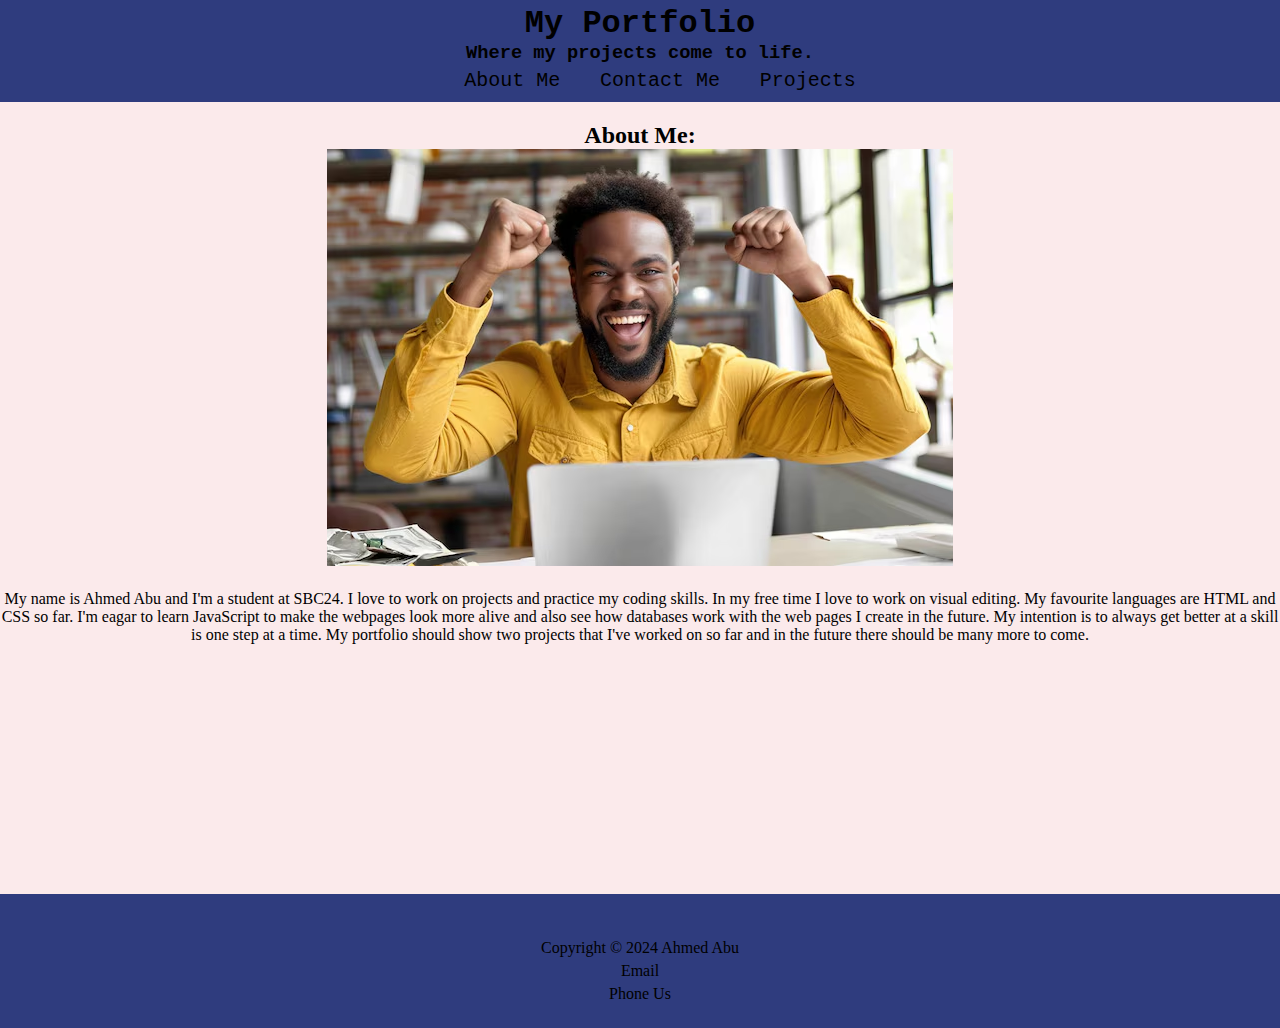
<file: index.html>
<!DOCTYPE html>
<html lang="en">
<head>
    <meta charset="UTF-8">
    <meta name="viewport" content="width=device-width, initial-scale=1.0">
    <title>Portfolio | About Me</title>
    <link rel="stylesheet" href="style.css">
</head>
<body>
    <div class="header">
    <section >
        <h1>My Portfolio</h1>
        <h3>Where my projects come to life.</h3>
    </section>

    <section class="navigation">
        <ul>
            <li><a href="index.html" >About Me</a></li>
            <li><a href="contact.html" >Contact Me</a></li>
            <li><a href="projects.html" >Projects</a></li>
        </ul>
    </section>
</div>
<div class="aboutme">
    <section>
        <h2>About Me:</h2>
    </section>
    <section id="portfoliopic">
        <img src="./images/example.jpg.avif" alt="Example">
        <section>
            
            <p>My name is Ahmed Abu and I'm a student at SBC24. I love to work on projects and practice my coding skills. In my free time I love to work on visual editing. My favourite languages are HTML and CSS so far. I'm eagar to learn JavaScript to make the webpages look more alive and also see how databases work with the web pages I create in the future. My intention is to always get better at a skill is one step at a time. My portfolio should show two projects that I've worked on so far and in the future there should be many more to come.
            </p>
        </section>
    </section>
</div>





    <footer class="footer">
        <p>Copyright &copy; 2024 Ahmed Abu</p>
        <p class="contactDetails"><a href="mailto:ahmedabu3214@gmail.com">Email</a></p>
        <p class="contactDetails"><a href="tel:01234567890">Phone Us</a></p>
    

    </footer>
    


</body>
</html>
</file>
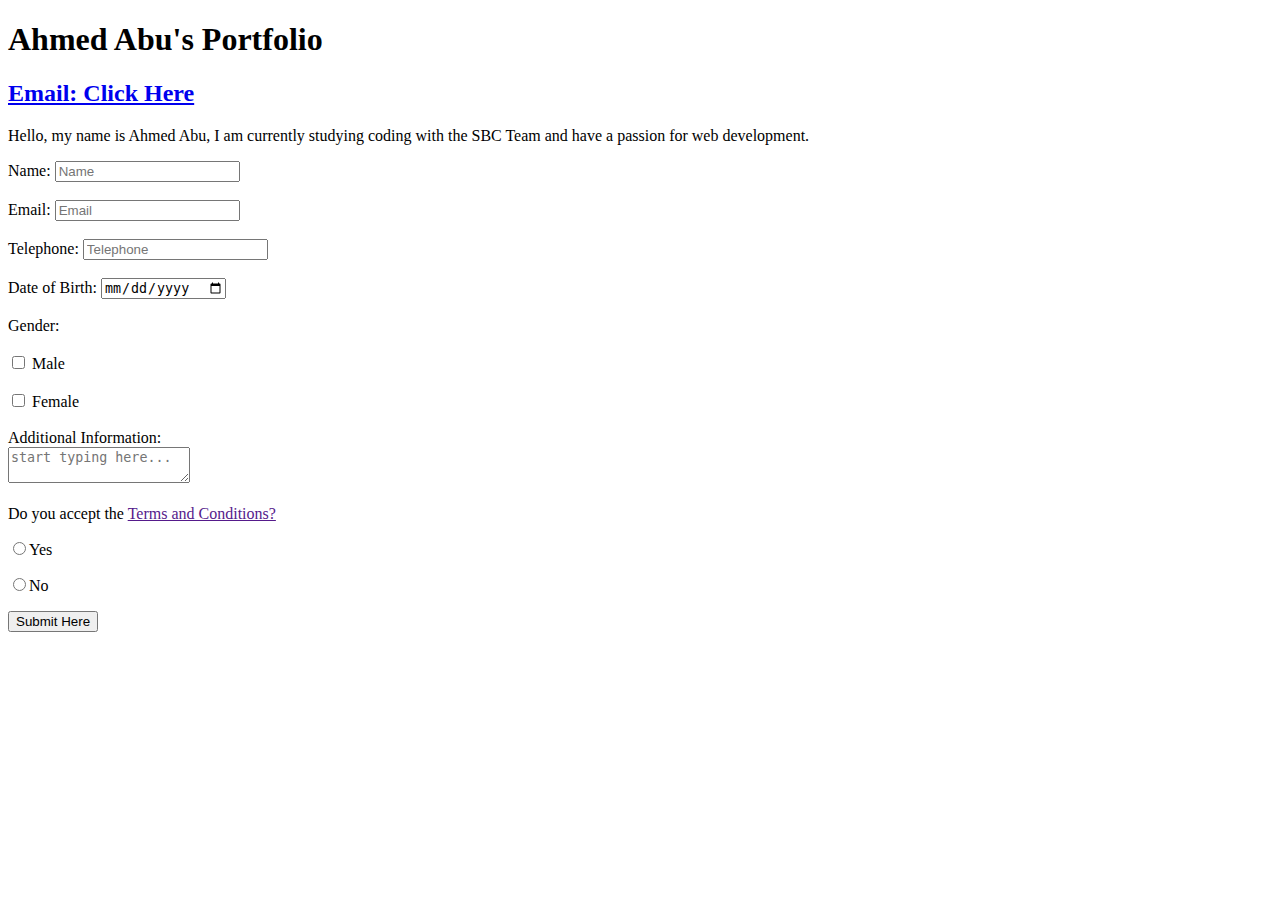
<file: Challenge_1/index.html>
<!DOCTYPE html>
<html lang="en">
<head>
    <meta charset="UTF-8">
    <meta name="viewport" content="width=device-width, initial-scale=1.0">
    <title>Ahmed's Portfolio</title>
</head>
<body>
    <h1>Ahmed Abu's Portfolio</h1>
    <h2><a href="mailto:ahmedabu3214@gmail.com" >Email: Click Here</a></h2>
    <p>Hello, my name is Ahmed Abu, I am currently studying coding with the SBC Team and have a passion for web development.</p>
    <!--<img src="image1.jpg" alt="A Coder"> -->
    <form action="">
        <!-- Information needed: name, email, telephone, if they accept terms and conditions, if they would like 
         to recieve promotion offers from the newsletter and which days, if there male or female-->
        <label for="name">Name:</label>
        <input type="text" name="name" id="name" placeholder="Name">
        <br>
        <br>
        <!--EMAIL-->
        <label for="Email">Email:</label>
        <input type="email" name="Email" id="Email" placeholder="Email">
        <br>
        <br>
        <!--TELEPHONE-->
        <label for="tel">Telephone:</label>
        <input type="tel" name='tel' id="tel" placeholder="Telephone">
        <br>
        <br>
        <!--DOB-->
        <label for="dob">Date of Birth:</label>
        <input type="date">
        <br>
        <br>
        <!--GENDER-->
        <label for="gender">Gender:</label>
        <br>
        <br>
        <input type="checkbox" name="" id="male">
        <label for="male">Male</label>
        <br>
        <br>
        <input type="checkbox" name="" id="female">
        <label for="female">Female</label>

        <br>
        <br>
        <!--ADDTIONAL INFO-->
        <label for="info">Additional Information:</label>
        <br>
        <textarea placeholder="start typing here..." id="info"></textarea>
        <br>
        <br>
        <!--TOC-->
        <label for="tos">Do you accept the <a href="" target="_blank">Terms and Conditions?</a></label>
        <br>
        <p><input type="radio" name="name" id="tos" required>Yes<p>
        <p><input type="radio" name="name" id="tos">No<p></p>
       
        
        <button type="submit">Submit Here</button>

        

    </form>

</body>

</html>
</file>
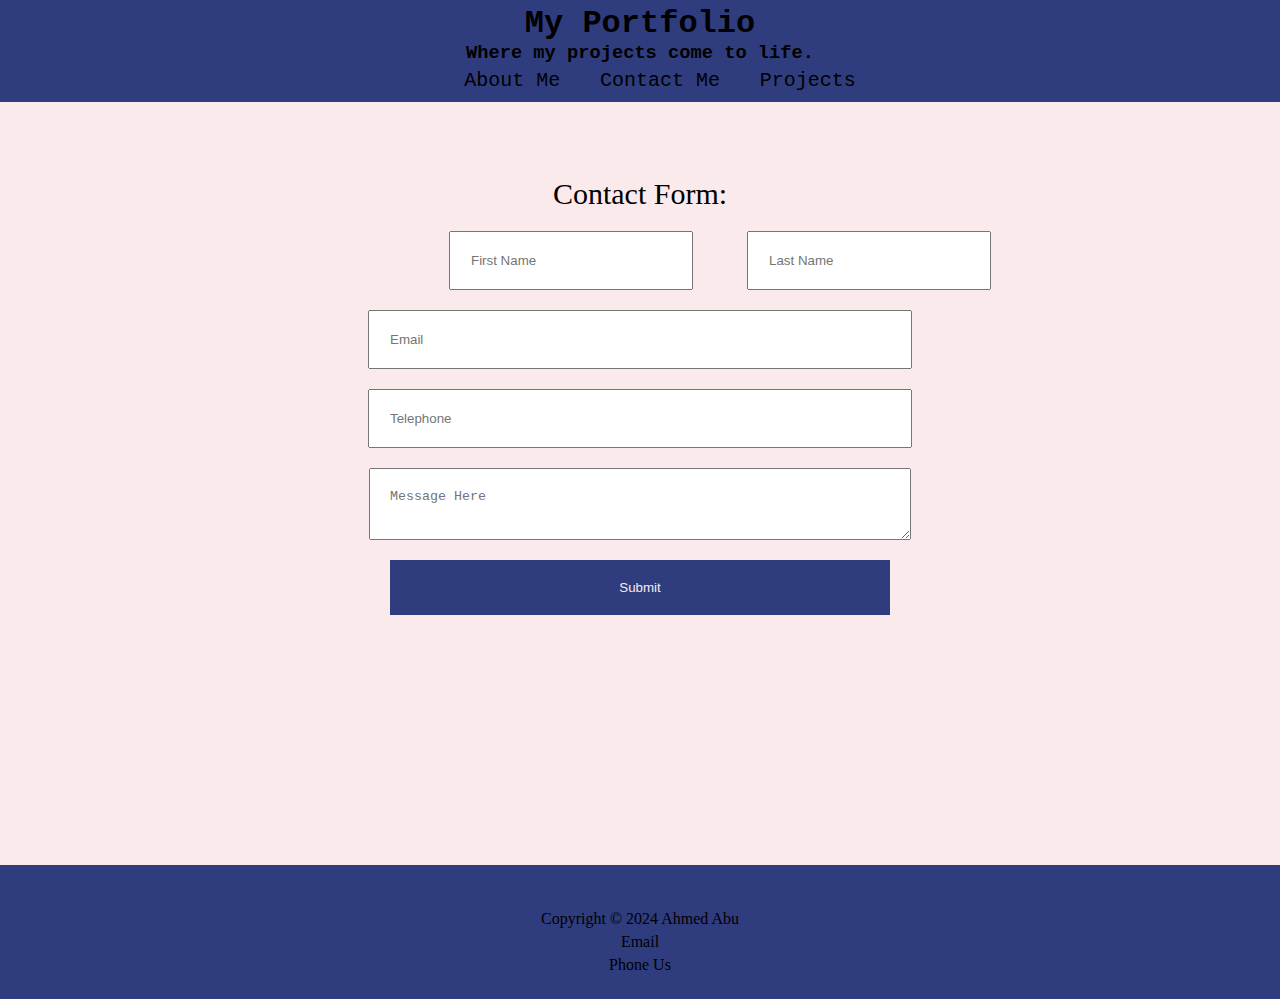
<file: contact.html>
<!DOCTYPE html>
<html lang="en">
<head>
    <meta charset="UTF-8">
    <meta name="viewport" content="width=device-width, initial-scale=1.0">
    <title>Portfolio | Contact</title>
    <link rel="stylesheet" href="style.css">
</head>
<body>
    <div class="header">
    <section >
        <h1>My Portfolio</h1>
        <h3>Where my projects come to life.</h3>
    </section>
    <section class="navigation">
        <ul>
            <li><a href="index.html">About Me</a></li>
            <li><a href="contact.html">Contact Me</a></li>
            <li><a href="projects.html">Projects</a></li>
        </ul>

    </section>
    </div>
    <div class="contact">
        <div class="form">
            <form>
                <label for="contactForm" id="contactForm">Contact Form:</label>
                <input type="text" id="firstName" placeholder="First Name">
                <input type="text" id="lastName" placeholder="Last Name">
                <div>
                    <input type="text" class="inputBlock" placeholder="Email">
                </div>
                <div>
                    <input type="text" class="inputBlock" placeholder="Telephone">
                </div>
                <div>
                    <textarea name="messageArea" id="messageArea" class="inputBlock" placeholder="Message Here"></textarea>
                </div>
                <div>
                    <button type="submit">Submit</button>
                </div>

            </form>

        </div>
        

    </div>
    
    <footer class="footer">
        <p>Copyright &copy; 2024 Ahmed Abu</p>
        <p class="contactDetails"><a href="mailto:ahmedabu3214@gmail.com">Email</a></p>
        <p class="contactDetails"><a href="tel:01234567890">Phone Us</a></p>
    

    </footer>
    
</body>
</html>
</file>
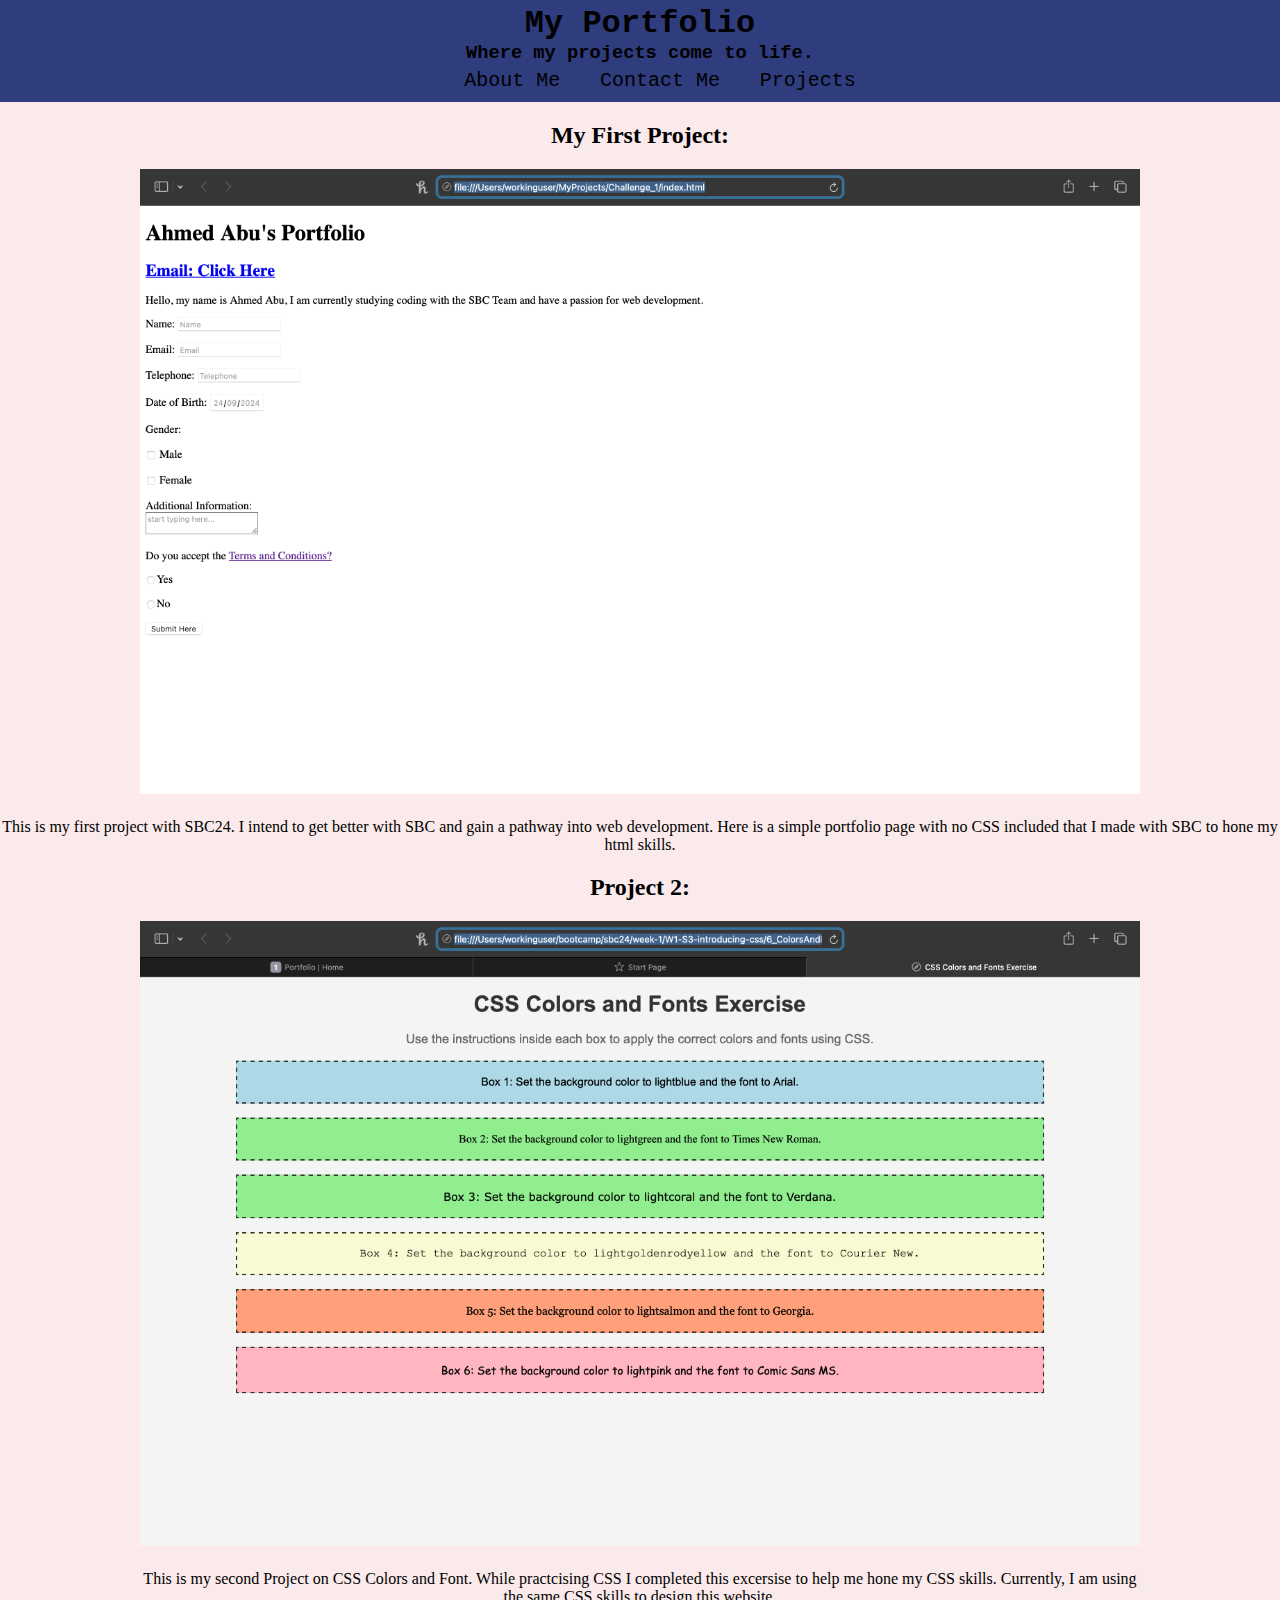
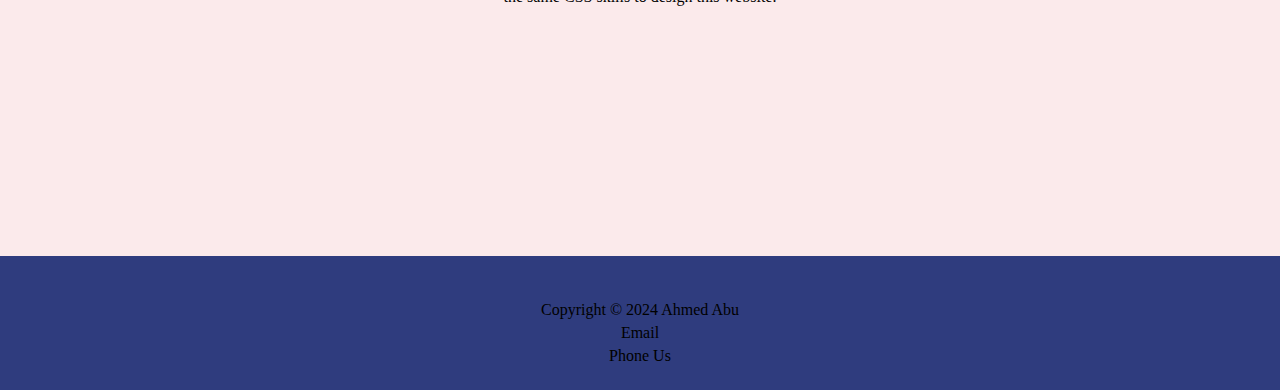
<file: projects.html>
<!DOCTYPE html>
<html lang="en">
<head>
    <meta charset="UTF-8">
    <meta name="viewport" content="width=device-width, initial-scale=1.0">
    <title>Portfolio | Projects</title>
    <link rel="stylesheet" href="style.css">
</head>
<body>
    <div class="header">
    <section >
        <h1>My Portfolio</h1>
        <h3>Where my projects come to life.</h3>
    </section>

    <section class="navigation">
        <ul>
            <li><a href="index.html">About Me</a></li>
            <li><a href="contact.html">Contact Me</a></li>
            <li><a href="projects.html">Projects</a></li>
        </ul>
    </section>
</div>
<div class="projects">
    <section>
        <h2>My First Project:</h2>
        <img class="images"" src="./images/Project1.png" alt="A picture of Project 1">
    </section>
</div>
<div class="projectDesc">
    <section>
        <p>This is my first project with SBC24. I intend to get better with SBC and gain a pathway into web development.
            Here is a simple portfolio page with no CSS included that I made with SBC to hone my html skills.
         </p>
    </section>
</div>
    
<div class="projects">
    <section>
        <h2>Project 2:</h2>
        <img class="images" src="./images/Project2.png" alt="A picture of Project 2">
        <p>This is my second Project on CSS Colors and Font. While practcising CSS I completed this excersise to help me hone my CSS skills. Currently, I am using the same CSS skills to design this website.</p>
    </section>

</div>
<footer class="footer">
    <p>Copyright &copy; 2024 Ahmed Abu</p>
    <p class="contactDetails"><a href="mailto:ahmedabu3214@gmail.com">Email</a></p>
    <p class="contactDetails"><a href="tel:01234567890">Phone Us</a></p>


</footer>
</body>
</html>
</file>
<file: style.css>
/*General*/
*{
    margin: auto;
    width: auto;
    height: auto;
   

}
body{
    background-color: #FBEAEB;
}

/* Header Section */

.header, .navigation{
    background-color: #2F3C7E;
    padding: 5px;
    text-align: center;
    font-family: 'Courier New', Courier, monospace;
    position: sticky;
    top: 0;
}

/* Navigation Section */
.navigation{
    list-style: none;
    background-color: #2F3C7E;
    
}
.navigation ul li{
    display: inline;

    
}
.navigation ul{
    text-align: center;
}

.navigation ul li a{
    margin-left: 15px ;
    margin-right: 15px;
    font-size: 20px;
    color: black;
    text-decoration: none;
    
    

}


a:hover{
    color: #FBEAEB
}
a:visited{
    color: black;
}

/* Left Section */



.mainContentLeft{
    margin: 30px;
    margin-right: 600px;
    padding: 30px;
    border: 5px solid black ;
}
.mainContentLeft, .left, p{
    margin-top: 20px;
}

/* Contact Section */

.contact form, textarea, button{
    display: block;
    
}
.inputBlock{
    display: block;
    
}
#firstName {
    margin-left: 449px;
    width: 200px;


}
#lastName{
    margin-left: 50px ;
    width: 200px;
    


}
.form input, textarea, button{
    padding: 20px;
    margin-bottom: 20px;
    width: 500px;
    max-width: 500px;
    

}

.contact{
    margin-top: 75px;
    
}

#contactForm {
    text-align: center;
    margin-bottom: 20px;
    display: block;
    font-size: 30px;
    
}

.form button{
    background-color: #2F3C7E;
    color: #FBEAEB;
    border-style: none;
}

/* Projects Section */
.projects , .images{
    margin-top: 20px;
    width: 1000px;
    
    
}

.projects, .projectDesc {
    text-align: center;
}


/* About Section */

.aboutme{
    text-align: center;
    margin-top: 20px;
}

/* Footer */

.footer{
    background-color: #2F3C7E;
    margin-top: 250px;
    padding: 25px;
    text-align: center;
}
.footer .contactDetails {
    display: block;
    margin-top: 5px;
}

.footer a{
    color: black;
    text-decoration: none;
}
</file>
